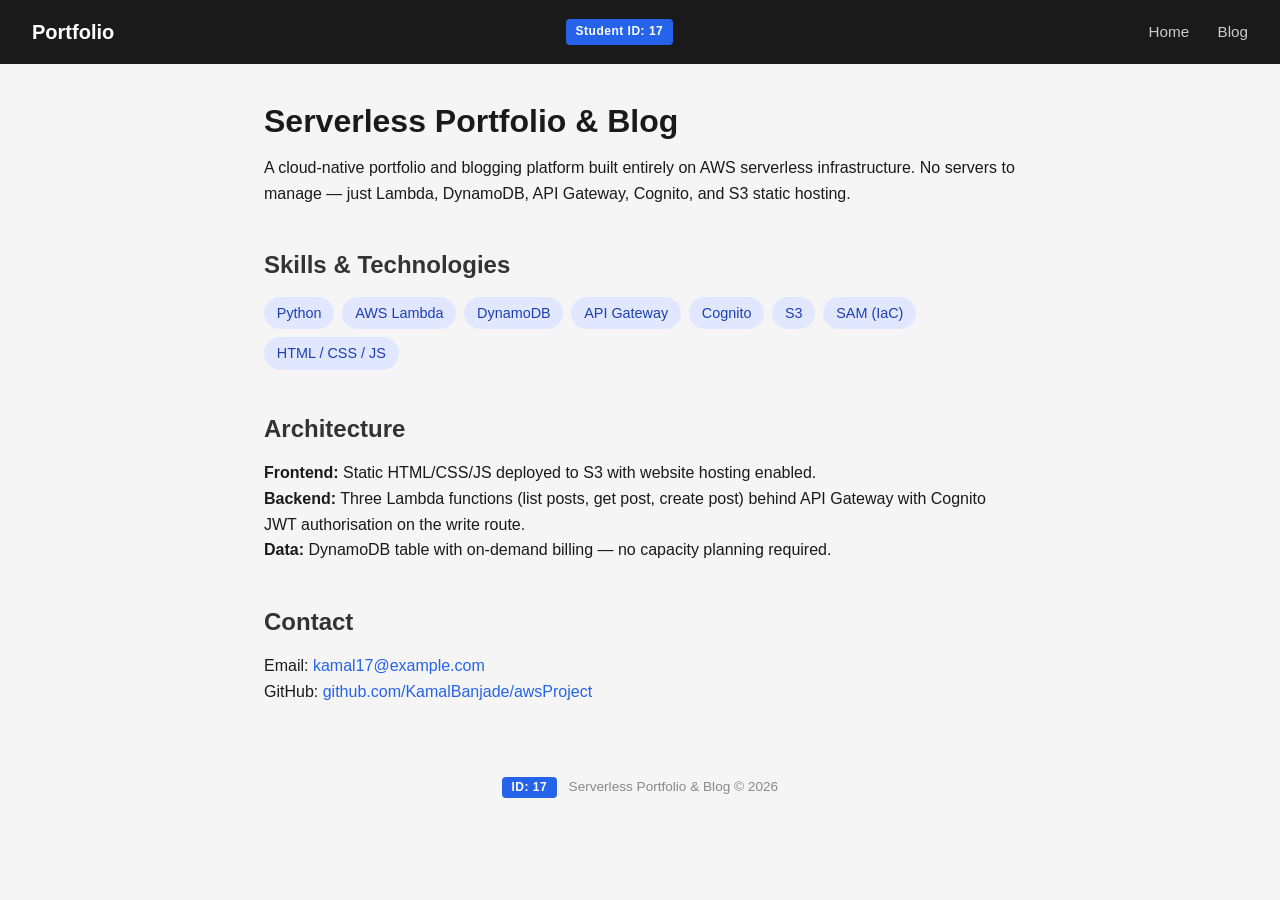
<file: frontend/index.html>
<!DOCTYPE html>
<html lang="en">
<head>
  <meta charset="UTF-8">
  <meta name="viewport" content="width=device-width, initial-scale=1.0">
  <title>Portfolio — Student 17</title>
  <link rel="stylesheet" href="styles.css">
</head>
<body>

  <!-- Shared navigation bar -->
  <nav>
    <span class="brand">Portfolio</span>
    <span class="student-id">Student ID: 17</span>
    <div class="links">
      <a href="index.html">Home</a>
      <a href="blog.html">Blog</a>
    </div>
  </nav>

  <div class="container">

    <!-- Hero / About -->
    <section>
      <h1>Serverless Portfolio &amp; Blog</h1>
      <p>
        A cloud-native portfolio and blogging platform built entirely on AWS
        serverless infrastructure. No servers to manage — just Lambda, DynamoDB,
        API Gateway, Cognito, and S3 static hosting.
      </p>
    </section>

    <!-- Skills -->
    <section>
      <h2>Skills &amp; Technologies</h2>
      <ul class="skill-list">
        <li>Python</li>
        <li>AWS Lambda</li>
        <li>DynamoDB</li>
        <li>API Gateway</li>
        <li>Cognito</li>
        <li>S3</li>
        <li>SAM (IaC)</li>
        <li>HTML / CSS / JS</li>
      </ul>
    </section>

    <!-- Project Architecture -->
    <section>
      <h2>Architecture</h2>
      <p>
        <strong>Frontend:</strong> Static HTML/CSS/JS deployed to S3 with website
        hosting enabled.<br>
        <strong>Backend:</strong> Three Lambda functions (list posts, get post,
        create post) behind API Gateway with Cognito JWT authorisation on the
        write route.<br>
        <strong>Data:</strong> DynamoDB table with on-demand billing — no
        capacity planning required.
      </p>
    </section>

    <!-- Contact -->
    <section>
      <h2>Contact</h2>
      <p>
        Email: <a href="mailto:kamal17@example.com">kamal17@example.com</a><br>
        GitHub: <a href="https://github.com/KamalBanjade/awsProject.git" target="_blank">github.com/KamalBanjade/awsProject</a>
      </p>
    </section>

  </div>

  <footer>
    <span class="student-id" style="margin-right:0.5rem;">ID: 17</span>
    Serverless Portfolio &amp; Blog &copy; 2026
  </footer>

</body>
</html>
</file>
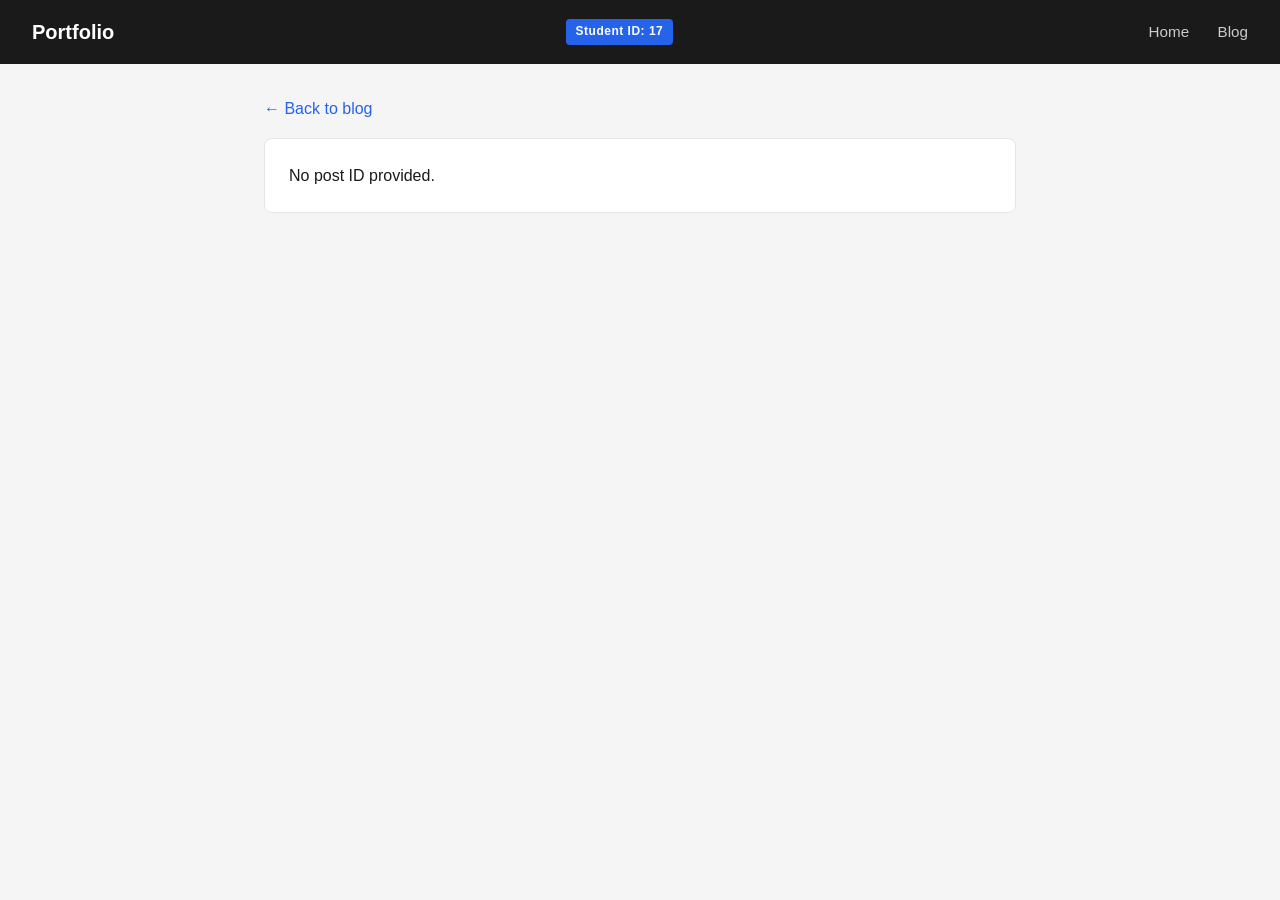
<file: frontend/post.html>
<!DOCTYPE html>
<html lang="en">
<head>
  <meta charset="UTF-8">
  <meta name="viewport" content="width=device-width, initial-scale=1.0">
  <title>Post — Student 17</title>
  <link rel="stylesheet" href="styles.css">
</head>
<body>

  <nav>
    <span class="brand">Portfolio</span>
    <span class="student-id">Student ID: 17</span>
    <div class="links">
      <a href="index.html">Home</a>
      <a href="blog.html">Blog</a>
    </div>
  </nav>

  <div class="container">
    <a href="blog.html" style="display:inline-block;margin-bottom:1rem;">&larr; Back to blog</a>
    <div id="post-container" class="card">
      <p>Loading...</p>
    </div>
  </div>

  <script src="config.js"></script>
  <script>
    // Read the ?id= query parameter and fetch the post from the API.
    (function () {
      const params = new URLSearchParams(window.location.search);
      const postId = params.get("id");
      const container = document.getElementById("post-container");

      if (!postId) {
        container.innerHTML = "<p>No post ID provided.</p>";
        return;
      }

      // GET /posts/{id} — public, no auth required.
      fetch(API_BASE_URL + "/posts/" + encodeURIComponent(postId))
        .then(function (res) {
          if (!res.ok) throw new Error("Post not found");
          return res.json();
        })
        .then(function (post) {
          // Convert the numeric createdAt timestamp to a readable date.
          var dateStr = "";
          if (post.createdAt) {
            dateStr = new Date(parseInt(post.createdAt, 10)).toLocaleDateString();
          }
          container.innerHTML =
            "<h1>" + escapeHtml(post.title) + "</h1>" +
            '<div class="meta">By ' + escapeHtml(post.author) +
            (dateStr ? " on " + dateStr : "") + "</div>" +
            '<div class="post-content">' + escapeHtml(post.content) + "</div>";
        })
        .catch(function (err) {
          container.innerHTML = "<p>Failed to load post: " + escapeHtml(err.message) + "</p>";
        });

      // Basic HTML escaping to prevent XSS when rendering user-supplied content.
      function escapeHtml(text) {
        var div = document.createElement("div");
        div.appendChild(document.createTextNode(text));
        return div.innerHTML;
      }
    })();
  </script>

</body>
</html>
</file>
<file: frontend/styles.css>
/* styles.css — Shared styles for portfolio + blog frontend. */

/* ---------- Reset & Base ---------- */
*, *::before, *::after {
  box-sizing: border-box;
  margin: 0;
  padding: 0;
}

body {
  font-family: -apple-system, BlinkMacSystemFont, "Segoe UI", Roboto, Helvetica, Arial, sans-serif;
  line-height: 1.6;
  color: #1a1a1a;
  background: #f5f5f5;
}

a { color: #2563eb; text-decoration: none; }
a:hover { text-decoration: underline; }

/* ---------- Nav ---------- */
nav {
  background: #1a1a1a;
  color: #fff;
  padding: 1rem 2rem;
  display: flex;
  align-items: center;
  justify-content: space-between;
}

nav .brand {
  font-size: 1.25rem;
  font-weight: 700;
}

nav .links a {
  color: #ccc;
  margin-left: 1.5rem;
  font-size: 0.95rem;
}

nav .links a:hover { color: #fff; text-decoration: none; }

/* ---------- Student ID Badge ---------- */
.student-id {
  background: #2563eb;
  color: #fff;
  font-size: 0.75rem;
  font-weight: 700;
  padding: 0.2rem 0.6rem;
  border-radius: 4px;
  letter-spacing: 0.5px;
}

/* ---------- Container ---------- */
.container {
  max-width: 800px;
  margin: 2rem auto;
  padding: 0 1.5rem;
}

/* ---------- Cards ---------- */
.card {
  background: #fff;
  border: 1px solid #e5e5e5;
  border-radius: 8px;
  padding: 1.5rem;
  margin-bottom: 1rem;
  transition: box-shadow 0.15s;
}

.card:hover { box-shadow: 0 2px 8px rgba(0,0,0,0.08); }

.card h2 { margin-bottom: 0.25rem; }
.card .meta { color: #666; font-size: 0.85rem; margin-bottom: 0.5rem; }

/* ---------- Forms ---------- */
.form-group { margin-bottom: 1rem; }

.form-group label {
  display: block;
  font-weight: 600;
  margin-bottom: 0.25rem;
  font-size: 0.9rem;
}

.form-group input,
.form-group textarea {
  width: 100%;
  padding: 0.6rem 0.75rem;
  border: 1px solid #ccc;
  border-radius: 6px;
  font-size: 0.95rem;
  font-family: inherit;
}

.form-group textarea { resize: vertical; min-height: 120px; }

button, .btn {
  background: #2563eb;
  color: #fff;
  border: none;
  padding: 0.6rem 1.25rem;
  border-radius: 6px;
  font-size: 0.95rem;
  cursor: pointer;
}

button:hover { background: #1d4ed8; }

.btn-secondary {
  background: transparent;
  color: #666;
  border: 1px solid #ccc;
}

.btn-secondary:hover { background: #f0f0f0; color: #1a1a1a; }

/* ---------- Sections (Portfolio) ---------- */
section { margin-bottom: 2.5rem; }

section h1 { font-size: 2rem; margin-bottom: 0.5rem; }
section h2 { font-size: 1.5rem; margin-bottom: 0.75rem; color: #333; }

.skill-list {
  display: flex;
  flex-wrap: wrap;
  gap: 0.5rem;
  list-style: none;
}

.skill-list li {
  background: #e0e7ff;
  color: #1e40af;
  padding: 0.3rem 0.8rem;
  border-radius: 20px;
  font-size: 0.9rem;
  font-weight: 500;
}

/* ---------- Auth Box ---------- */
.auth-box {
  background: #fff;
  border: 1px solid #e5e5e5;
  border-radius: 8px;
  padding: 1.5rem;
  margin-bottom: 1.5rem;
}

.auth-box .error {
  color: #dc2626;
  font-size: 0.85rem;
  margin-top: 0.5rem;
}

/* ---------- Logged-in Info ---------- */
.logged-in-info {
  display: flex;
  align-items: center;
  justify-content: space-between;
  background: #ecfdf5;
  border: 1px solid #a7f3d0;
  border-radius: 8px;
  padding: 0.75rem 1rem;
  margin-bottom: 1.5rem;
  font-size: 0.9rem;
}

/* ---------- New Post Form ---------- */
.new-post-form {
  background: #fff;
  border: 1px solid #e5e5e5;
  border-radius: 8px;
  padding: 1.5rem;
  margin-bottom: 1.5rem;
}

.new-post-form h3 { margin-bottom: 1rem; font-size: 1.1rem; }

/* ---------- Empty State ---------- */
.empty-state {
  text-align: center;
  padding: 3rem 1rem;
  color: #888;
}

/* ---------- Post Content ---------- */
.post-content { white-space: pre-wrap; line-height: 1.8; }

/* ---------- Footer ---------- */
footer {
  text-align: center;
  padding: 2rem;
  color: #888;
  font-size: 0.85rem;
}
</file>
